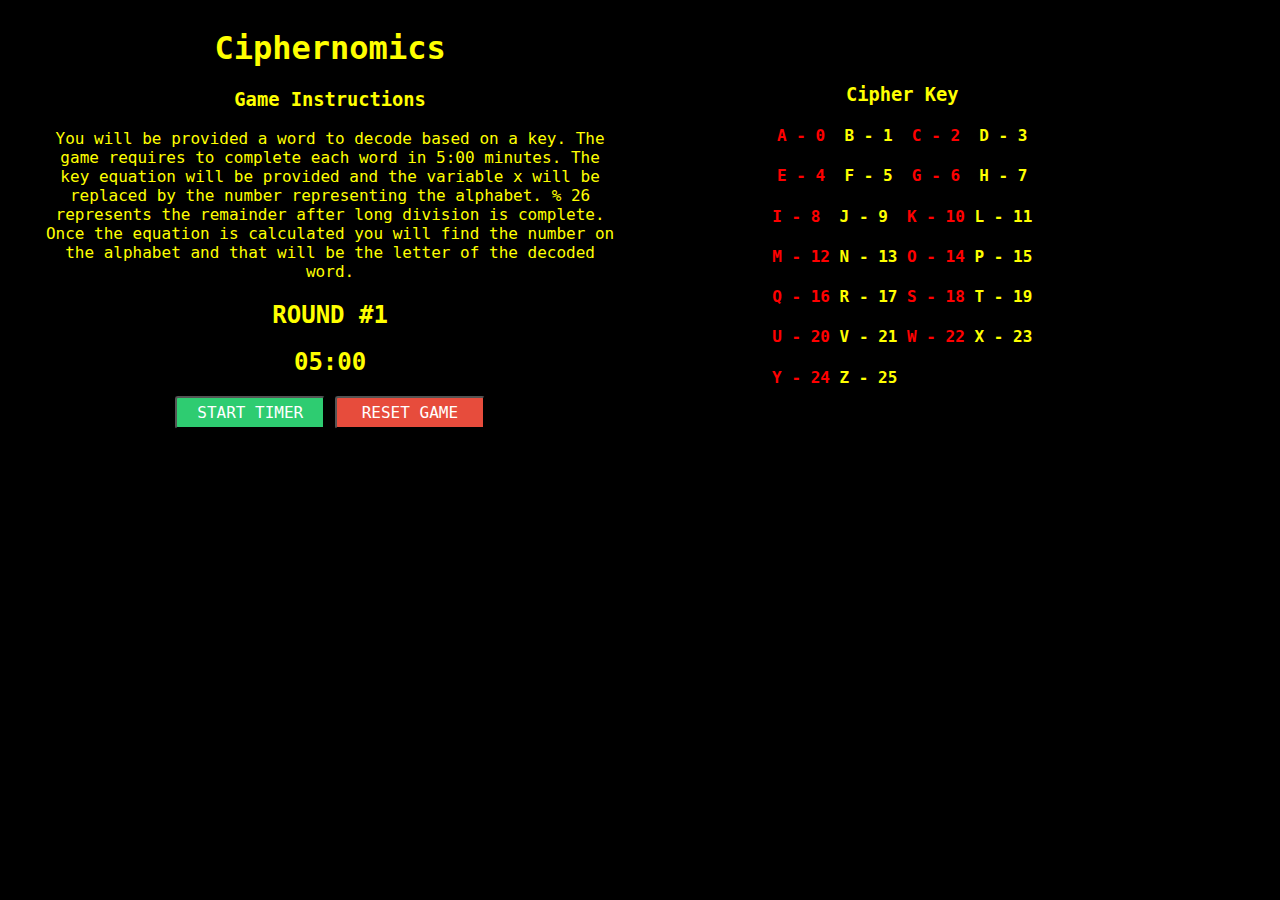
<file: Ciphernomics/index.html>
<!DOCTYPE html>
<html>
  <head>
    <meta charset="utf-8">
    <title>Ciphernomics</title>
    <!-- add stylesheet -->
    <link rel="stylesheet" href="style/style.css">

    <!-- add scripts -->
  </head>
  <body>
    <div class="container">
      <div class="row centerize">
        <div class="six columns">
          <h1>Ciphernomics</h1>
          <h3 class="instruct">Game Instructions</h3>
          <p>
            You will be provided a word to decode based on a key.  The
            game requires to complete each word in 5:00 minutes.  The key
            equation will be provided and the variable x will be replaced by the number
            representing the alphabet.  % 26 represents the remainder after long division is complete.
            Once the equation is calculated you will find the number on the alphabet and that will be the
            letter of the decoded word.
          </p>
          <div class="currentRound"></div>
          <div class="time"></div>
          <div class="gifWin gifLose"></div>
          <div class="word"></div>
          <div class="loseWord"></div>
          <div id ="submissionBox"></div>
          <button type="button" name='startButton'>START TIMER</button>
          <button type="button" name='resetButton'>RESET GAME</button>
          <div class="nextLevel"></div>
        </div>
        <div class="six columns">
        <br>
        <br>
        <br>
        <h3>Cipher Key</h3>
        <h4><span class="red">A - 0 &nbsp;</span>B - 1 &nbsp;<span class="red">C - 2 &nbsp;</span>D - 3</h4>
        <h4><span class="red">E - 4 &nbsp;</span>F - 5 &nbsp;<span class="red">G - 6 &nbsp;</span>H - 7</h4>
        <h4><span class="red">I - 8 &nbsp;</span>J - 9 &nbsp;<span class="red">K - 10</span> L - 11</h4>
        <h4><span class="red">M - 12</span> N - 13 <span class="red">O - 14 </span>P - 15</h4>
        <h4><span class="red">Q - 16</span> R - 17 <span class="red">S - 18 </span>T - 19</h4>
        <h4><span class="red">U - 20</span> V - 21 <span class="red">W - 22 </span>X - 23</h4>
        <h4 style="padding-right: 135px;"><span class="red">Y - 24</span> Z - 25</h4>
        <div class="equation"></div>
        </div>
      </div>
    </div>
  <script src="https://cdnjs.cloudflare.com/ajax/libs/jquery/2.2.1/jquery.js"></script>
  <script src="scripts/countdownClock.js"></script>
  <script src="scripts/app-ajax.js"></script>
  </body>
</html>
</file>
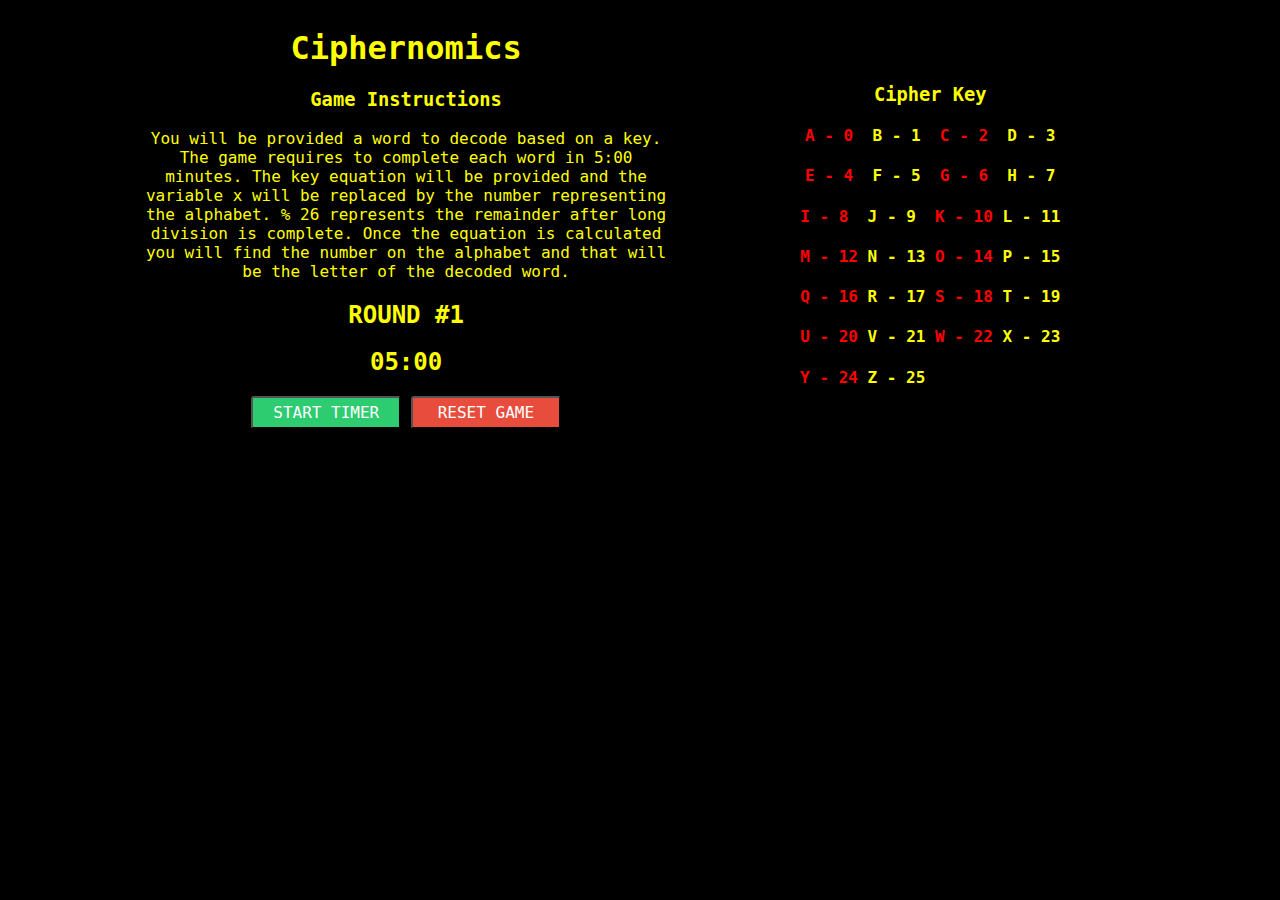
<file: project1/index.html>
<!DOCTYPE html>
<html>
  <head>
    <meta charset="utf-8">
    <title>Ciphernomics</title>
    <!-- add stylesheet -->
    <link rel="stylesheet" href="style/style.css">

    <!-- add scripts -->
  </head>
  <body>
    <div class="container">
      <div class="row centerize" style="padding-left:100px;">
        <div class="six columns">
          <h1>Ciphernomics</h1>
          <h3 class="instruct">Game Instructions</h3>
          <p>
            You will be provided a word to decode based on a key.  The
            game requires to complete each word in 5:00 minutes.  The key
            equation will be provided and the variable x will be replaced by the number
            representing the alphabet.  % 26 represents the remainder after long division is complete.
            Once the equation is calculated you will find the number on the alphabet and that will be the
            letter of the decoded word.
          </p>
          <div class="currentRound"></div>
          <div class="time"></div>
          <div class="gifWin gifLose"></div>
          <div class="word"></div>
          <div class="loseWord"></div>
          <div id ="submissionBox"></div>
          <button type="button" name='startButton'>START TIMER</button>
          <button type="button" name='resetButton'>RESET GAME</button>
          <div class="nextLevel"></div>
        </div>
        <div class="six columns">
        <br>
        <br>
        <br>
        <h3>Cipher Key</h3>
        <h4><span class="red">A - 0 &nbsp;</span>B - 1 &nbsp;<span class="red">C - 2 &nbsp;</span>D - 3</h4>
        <h4><span class="red">E - 4 &nbsp;</span>F - 5 &nbsp;<span class="red">G - 6 &nbsp;</span>H - 7</h4>
        <h4><span class="red">I - 8 &nbsp;</span>J - 9 &nbsp;<span class="red">K - 10</span> L - 11</h4>
        <h4><span class="red">M - 12</span> N - 13 <span class="red">O - 14 </span>P - 15</h4>
        <h4><span class="red">Q - 16</span> R - 17 <span class="red">S - 18 </span>T - 19</h4>
        <h4><span class="red">U - 20</span> V - 21 <span class="red">W - 22 </span>X - 23</h4>
        <h4 style="padding-right: 135px;"><span class="red">Y - 24</span> Z - 25</h4>
        <div class="equation"></div>
        </div>
      </div>
    </div>
  <script src="https://cdnjs.cloudflare.com/ajax/libs/jquery/2.2.1/jquery.js"></script>
  <script src="scripts/countdownClock.js"></script>
  <script src="scripts/app-ajax.js"></script>
  </body>
</html>
</file>
<file: Ciphernomics/style/style.css>
body {
  font-family: monaco, Consolas, 'Lucida Console', monospace;
  background: black;
  color: yellow; }

.container {
  position: relative;
  width: 100%;
  max-width: 1232px;
  margin: 0 auto;
  padding: 0 20px;
  box-sizing: border-box; }

.container:after,
.row:after,
.u-cf {
  content: "";
  display: table;
  clear: both; }

.column,
.columns {
  width: 100%;
  float: left;
  box-sizing: border-box; }

.six.columns {
  width: 48%; }

h1, h2, h3, h4, h5, h6 {
  text-align: center; }

input {
  text-align: center;
  width: 400px;
  height: 80px;
  font-family: monaco, Consolas, 'Lucida Console', monospace;
  font-size: 25px;
  margin-bottom: 10px;
  border: 5px solid yellow;
  background: black;
  color: red; }

.red {
  color: red; }

.centerize {
  text-align: center; }

button[name='startButton'] {
  color: white;
  border-radius: 3px;
  padding: 5px 10px;
  font-family: monaco, Consolas, 'Lucida Console', monospace;
  font-size: 16px;
  background: #2ecc71;
  width: 150px; }
  button[name='startButton']:disabled {
    background: #a8ebc4;
    transition: all 1s ease; }

button[name='roundUp'] {
  color: white;
  border-radius: 3px;
  padding: 5px 10px;
  margin-top: 10px;
  font-family: monaco, Consolas, 'Lucida Console', monospace;
  font-size: 16px;
  background: #2ecc71;
  width: 150px; }
  button[name='roundUp']:disabled {
    background: #a8ebc4;
    transition: all 1s ease; }

button[name='resetButton'] {
  color: white;
  border-radius: 3px;
  padding: 5px 10px;
  font-family: monaco, Consolas, 'Lucida Console', monospace;
  font-size: 16px;
  background: #e74c3c;
  width: 150px; }

/*# sourceMappingURL=style.css.map */
</file>
<file: project1/style/style.css>
body {
  font-family: monaco, Consolas, 'Lucida Console', monospace;
  background: black;
  color: yellow; }

.container {
  position: relative;
  width: 100%;
  max-width: 1232px;
  margin: 0 auto;
  padding: 0 20px;
  box-sizing: border-box; }

.container:after,
.row:after,
.u-cf {
  content: "";
  display: table;
  clear: both; }

.column,
.columns {
  width: 100%;
  float: left;
  box-sizing: border-box; }

.six.columns {
  width: 48%; }

h1, h2, h3, h4, h5, h6 {
  text-align: center; }

input {
  text-align: center;
  width: 400px;
  height: 80px;
  font-family: monaco, Consolas, 'Lucida Console', monospace;
  font-size: 25px;
  margin-bottom: 10px;
  border: 5px solid yellow;
  background: black;
  color: red; }

.red {
  color: red; }

.centerize {
  text-align: center; }

button[name='startButton'] {
  color: white;
  border-radius: 3px;
  padding: 5px 10px;
  font-family: monaco, Consolas, 'Lucida Console', monospace;
  font-size: 16px;
  background: #2ecc71;
  width: 150px; }
  button[name='startButton']:disabled {
    background: #a8ebc4;
    transition: all 1s ease; }

button[name='roundUp'] {
  color: white;
  border-radius: 3px;
  padding: 5px 10px;
  margin-top: 10px;
  font-family: monaco, Consolas, 'Lucida Console', monospace;
  font-size: 16px;
  background: #2ecc71;
  width: 150px; }
  button[name='roundUp']:disabled {
    background: #a8ebc4;
    transition: all 1s ease; }

button[name='resetButton'] {
  color: white;
  border-radius: 3px;
  padding: 5px 10px;
  font-family: monaco, Consolas, 'Lucida Console', monospace;
  font-size: 16px;
  background: #e74c3c;
  width: 150px; }

/*# sourceMappingURL=style.css.map */
</file>
